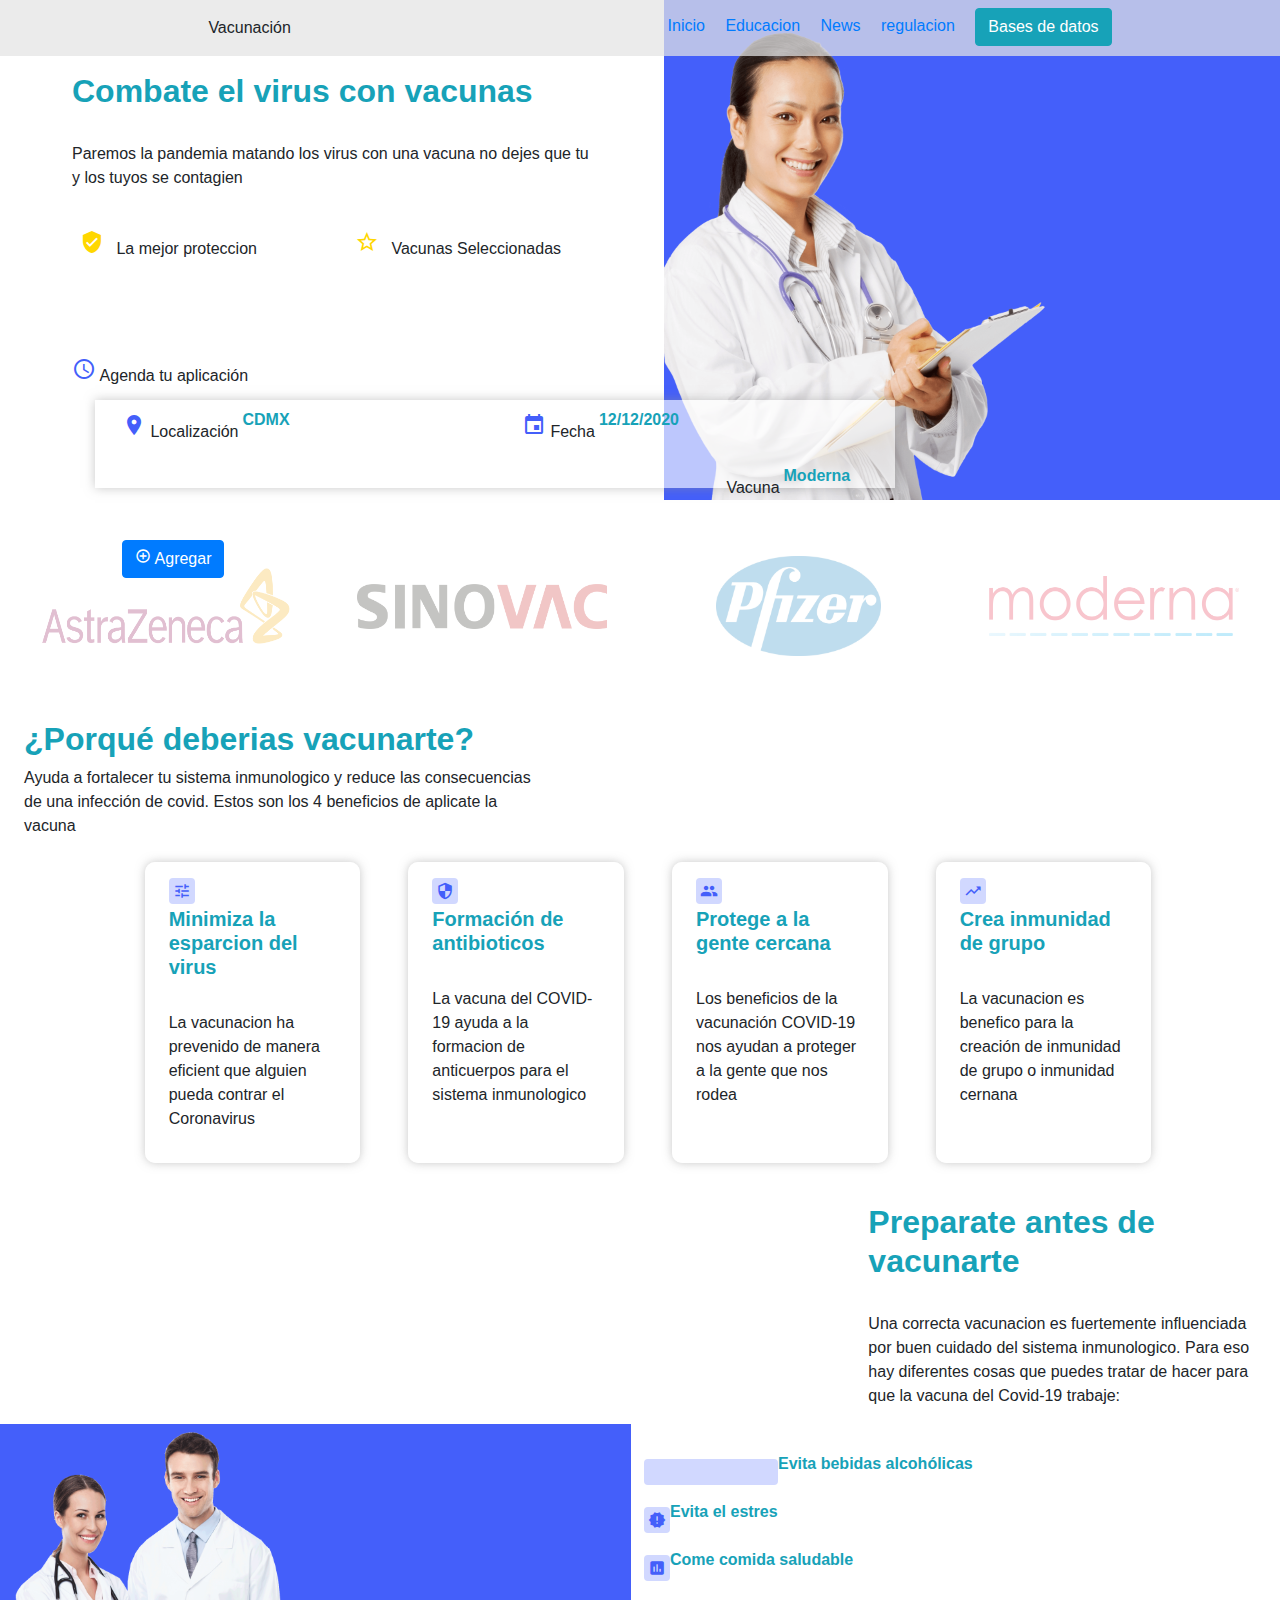
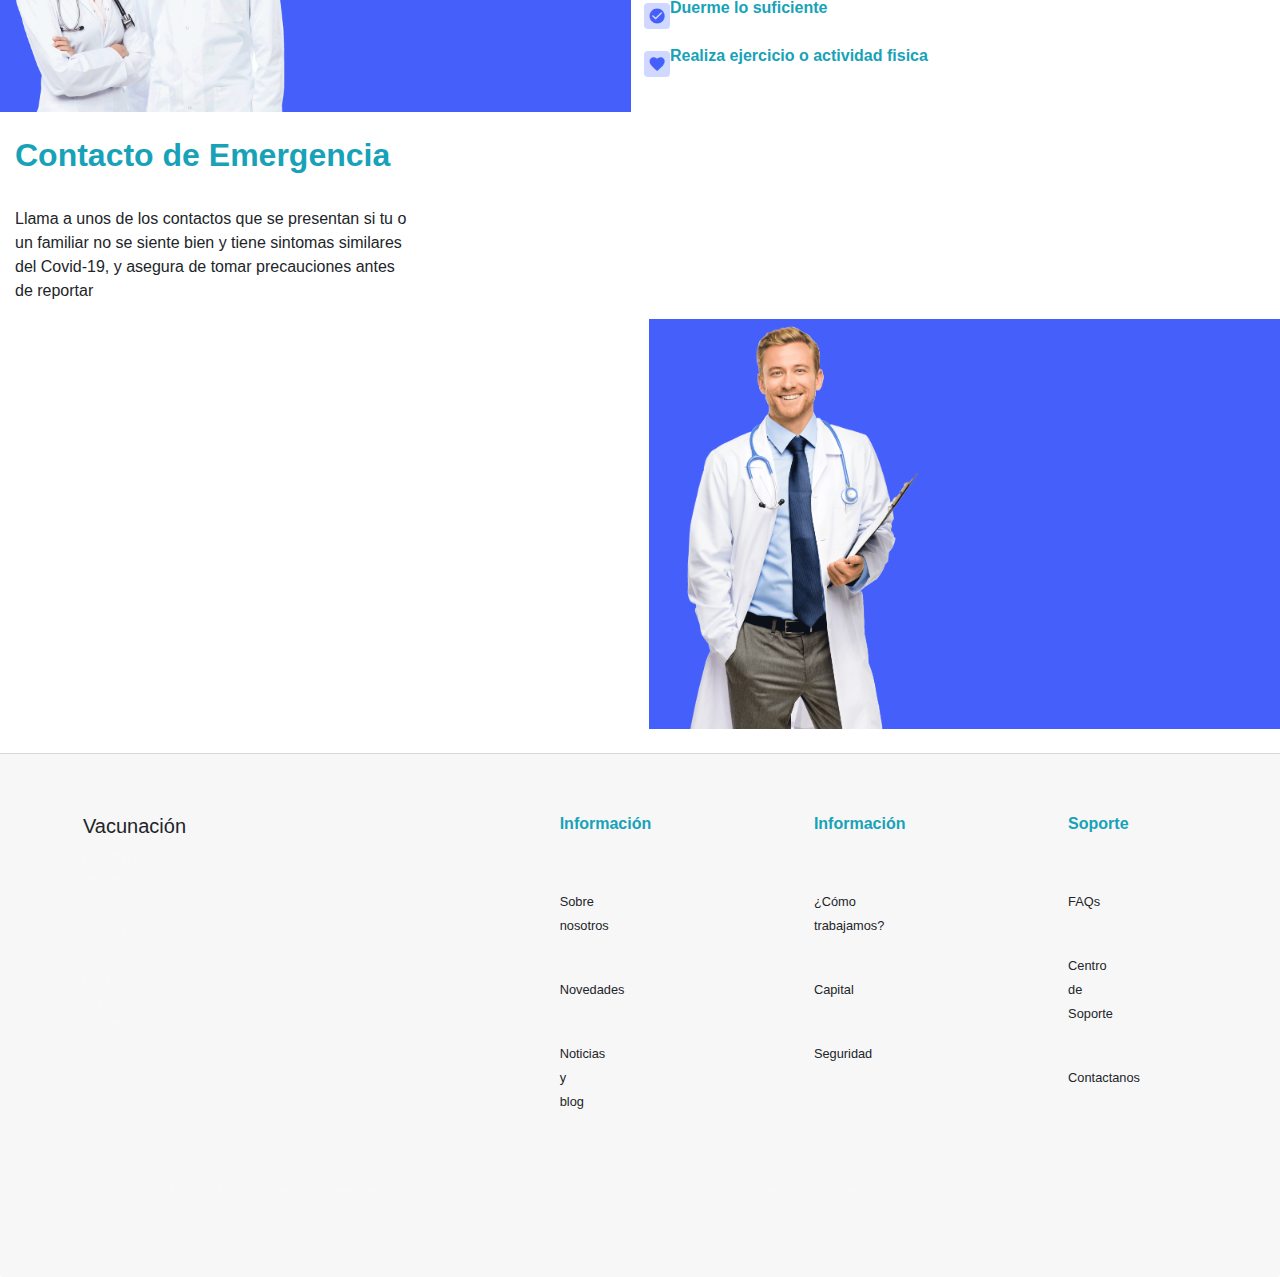
<file: 03 - CSS/index.html>
<!DOCTYPE html>
<html lang="en">
    <head>
        <meta charset="UTF-8">
        <meta http-equiv="X-UA-Compatible" content="IE=edge">
        <meta name="viewport" content="width=device-width, initial-scale=1.0">
        <meta name="description" content="practica">
        <meta name="author" content="NachoSobrevilla - Sobres3">
        <!-- <link rel="shortcut icon" href="../../favicon.ico"> -->
        <link rel="stylesheet" href="css/style.css">
        <link rel="stylesheet" href="https://cdn.jsdelivr.net/npm/bootstrap@4.0.0/dist/css/bootstrap.min.css" integrity="sha384-Gn5384xqQ1aoWXA+058RXPxPg6fy4IWvTNh0E263XmFcJlSAwiGgFAW/dAiS6JXm" crossorigin="anonymous">
        <link href="https://fonts.googleapis.com/icon?family=Material+Icons"  rel="stylesheet">
        <!-- <link href="https://fonts.googleapis.com/icon?family=Material+Icons+Outlined"  rel="stylesheet"> -->

        <title>Document</title>
    </head>
    <body>
        <header class="frente_general background_transparent">
            <div class="container-fluid mx-4">
                <div class="row justify-content-around">
                    <div class="column p-2 my-2 text-center">
                        Vacunación
                    </div>
                    <div class="column p-2 ">
                        <div class="flex-row">
                            <a href="#" class="mx-2">Inicio</a>
                            <a href="#" class="mx-2">Educacion</a>
                            <a href="#" class="mx-2">News</a>
                            <a href="#" class="mx-2">regulacion</a>
                            <a href="#" class="mx-2 btn btn-info">Bases de datos</a>                        
                        </div>
                    </div>
                </div>
            </div>

        </header>

        <main class="atras_general">
            <section> <!--Seccion 1--> 
                <div class="container-fluid">
                    <div class="row">
                        <div class="col p-4">
                            <div class="d-flex justify-content-center">
                                <div class="align-self-center">
                                    <div class="container p-5 m-auto">
                                        <h2 class="h2 font-weight-bold text-info">Combate el virus con vacunas</h2>
                                        <br>
                                        <p>Paremos la pandemia matando los virus con una vacuna 
                                            no dejes que tu y los tuyos se contagien</p>
                                        <br>
                                        <div class="row ">
                                            <div class="col align-items-start">
                                                    <span class="material-icons md-24 color-gold mx-2">
                                                    verified_user
                                                    </span>
                                                    La mejor proteccion
                                            </div>
                                            <div class="col">
                                                <span class="material-icons md-24 color-gold mx-2">
                                                    star_border
                                                </span>
                                                Vacunas Seleccionadas
                                            </div>
                                        </div> 
                                    </div>                   
                                </div>
                            </div>
                            <div class="text-left p-5">
                                <span class="material-icons color-blue-general">
                                    schedule
                                </span>
                                Agenda tu aplicación
                            </div>  
                        </div>
                        <div class="col  align-items-start background_column_blue p-0">
                            <img src="img/doctora_fn_g.png" alt="doctora_fn_m" width="500px" height="500px" class="" >
                        </div>                        
                    </div>

                    <div class="row frente caja_info">
                        <div class="container ">
                            <div class="row">
                                <div class="col">
                                    <div class="row p-1 m-1 text-center align-items-center">
                                        <div class="p-1">
                                            <span class="material-icons color-blue-general">
                                                location_on
                                            </span>
                                            Localización
                                        </div>
                                        <p class="text-info font-weight-bold">
                                            CDMX
                                        </p>
                                    </div>
                                </div>

                                <div class="col">
                                    <div class="row p-1 m-1 text-center align-items-center">
                                        <div class="p-1">
                                            <span class="material-icons color-blue-general">
                                                event
                                            </span>
                                            Fecha 
                                        </div>
                                        
                                        <p class="text-center text-info font-weight-bold">
                                            12/12/2020
                                        </p>
                                            
                                        
                                    </div>
                                </div>

                                <div class="col">
                                    <div class="row p-1 m-1 text-center align-items-center">
                                        <div class="p-1">
                                            <span class="material-icons color-blue-general">
                                                drive_file_rename_outline
                                            </span>
                                            Vacuna
                                        </div>
                                        
                                        <p class="text-center text-info font-weight-bold">
                                            Moderna
                                        </p>
                                    </div>
                                </div>

                                <div class="col">
                                    <div class="row text-center px-2 py-4 m-1 align-items-center">
                                        <button class="btn btn-primary text-center">
                                            <span class="material-icons md-10">
                                                add_circle_outline
                                            </span>
                                            Agregar
                                        </button>
                                    </div>
                                </div>

                            </div>

                        </div>
                    </div>
                </div>
            </section>

            <section> <!--Seccion 2-->
                <div class="container-fluid my-5">
                    <div class="row p-2 text-center align-items-center">
                        <div class="col px-1">
                            <img src="img/aztrazenica-logo.png" alt="doctora_fn_m" width="250px" height="85px" class="img-filter-opacity" >
                        </div>

                        <div class="col px-1">
                            <img src="img/sinovac-logo.png" alt="doctora_fn_m" width="250px" height="45px" class="img-filter-opacity" >
                        </div>

                        <div class="col px-1">
                            <img src="img/pfizer-logo.jpg" alt="doctora_fn_m" width="165px" height="100px" class="img-filter-opacity" >
                        </div>

                        <div class="col px-1">
                            <img src="img/moderna-logo.jpeg" alt="doctora_fn_m" width="250px" height="60px" class="img-filter-opacity" >
                        </div>

                    </div>
                    
                </div>
            </section>

            <section> <!--Seccion 3-->
                <div class="container-fluid my-2 mx-2 p-2">
                    <div class="row justify-content-start">
                        <div class="col-5 mx-2">
                            <h2 class=" h2 font-weight-bold text-info">¿Porqué deberias vacunarte? </h2>
                            <p> Ayuda a fortalecer tu sistema inmunologico y reduce las consecuencias de una infección de covid. 
                                Estos son los 4 beneficios de aplicate la vacuna</p>
                        </div>
                    </div>
                    <div class="row justify-content-center my-2">
                        <div class="col-sm-2 mx-4 px-4 py-3 caja_min_info">
                            
                            <span class="material-icons md-18 min-box-bg-color  rounded color-blue-general p-1">
                                tune
                            </span>
                            
                            <h5 class="text-info font-weight-bold">Minimiza la esparcion del virus</h5>
                            <br>
                            <p class="font-weight-light">La vacunacion ha prevenido de manera eficient que alguien pueda contrar el Coronavirus </p>

                        </div>

                        <div class="col-sm-2 mx-4 px-4 py-3 caja_min_info">
                            <span class="material-icons md-18 min-box-bg-color  rounded color-blue-general p-1">
                                security
                            </span>
                            
                            <h5 class="text-info font-weight-bold">Formación de antibioticos</h5>
                            <br>
                            <p class="font-weight-light">La vacuna del COVID-19 ayuda a la formacion de anticuerpos para el sistema inmunologico </p>

                        </div>

                        <div class="col-sm-2 mx-4 px-4 py-3 caja_min_info">
                            <span class="material-icons md-18 min-box-bg-color  rounded color-blue-general p-1">
                                group
                            </span>
                            
                            <h5 class="text-info font-weight-bold">Protege a la gente cercana</h5>
                            <br>
                            <p class="font-weight-light">Los beneficios de la vacunación COVID-19 nos ayudan a proteger a la gente que nos rodea  </p>

                        </div>

                        <div class="col-sm-2 mx-4 px-4 py-3 caja_min_info">
                            <span class="material-icons md-18 min-box-bg-color  rounded color-blue-general p-1">
                                trending_up
                            </span>
                            
                            <h5 class="text-info font-weight-bold">Crea inmunidad de grupo</h5>
                            <br>
                            <p class="font-weight-light">La vacunacion es benefico para la creación de inmunidad de grupo o inmunidad cernana </p>

                        </div>
                    </div>
                </div>

            </section>

            <section> <!--Seccion 4-->
                <div class="container-fluid my-4">
                    <div class="row justify-content-end">
                        <div class="col-4  text-left">
                            <h2 class=" h2 font-weight-bold text-info">Preparate antes de vacunarte</h2>
                            <br>
                            <p> Una correcta vacunacion es fuertemente influenciada por buen cuidado del sistema inmunologico. Para eso hay diferentes cosas que puedes tratar de hacer para que la vacuna del Covid-19 trabaje: </p>
                        </div>
                    </div>
                    <div class="row">
                        <div class="col background_column_blue align-items-end">
                            <img src="img/doctors_fn_g.png" alt="doctores" width="45%" height="100%" class="pos-0-right" >
                        </div>
                        <div class="col p-4">

                            <div class="row align-items-center p-1">
                                <span class="material-icons md-18 min-box-bg-color  rounded color-blue-general p-1">
                                    gpp_bad
                                </span>
                                <p class="font-weight-bold text-info">
                                    Evita bebidas alcohólicas
                                </p>
                            </div>
                            
                            <div class="row p-1 align-items-center">
                                <span class="material-icons md-18 min-box-bg-color  rounded color-blue-general p-1">
                                    new_releases
                                </span>
                                <p class="font-weight-bold text-info">
                                    Evita el estres
                                </p>
                            </div>

                            <div class="row p-1 align-items-center">
                                <span class="material-icons md-18 min-box-bg-color  rounded color-blue-general p-1">
                                    insert_chart
                                </span>
                                <p class="font-weight-bold text-info">
                                    Come comida saludable
                                </p>
                            </div>

                            <div class="row p-1 align-items-center">
                                <span class="material-icons md-18 min-box-bg-color  rounded color-blue-general p-1">
                                    check_circle
                                </span>
                                <p class="font-weight-bold text-info">
                                    Duerme lo suficiente
                                </p>
                            </div>

                            <div class="row p-1 align-items-center">
                                <span class="material-icons md-18 min-box-bg-color rounded color-blue-general p-1">
                                    favorite
                                </span>
                                <p class="font-weight-bold text-info">
                                    Realiza ejercicio o actividad fisica
                                </p>
                            </div>
                        </div>
                    </div>
                </div>
            </section>

            <section> <!--seccion 5-->
                <div class="container-fluid my-4">
                    <div class="row">
                        <div class="col-4 text-left">
                            <h2 class=" h2 font-weight-bold text-info">Contacto de Emergencia </h2>
                            <br>
                            <p> Llama a unos de los contactos que se presentan si tu o un familiar no se siente bien y tiene sintomas similares del Covid-19, y asegura de tomar precauciones antes de reportar</p>
                        </div>
                    </div>
                    <div class="row">
                        <div class="col p-4">
                            <div class="row">

                            </div>
                        </div>
                        <div class="col background_column_blue ">
                            <img src="img/doctor_fn_g.png" alt="doctor" width="45%" height="100%" class="pos-0-left" >
                        </div>
                    </div>
                </div>
                
            </section>

            <section class="card-footer ">
                <div class="row m-5 justify-content-between">
                    <div class="col-sm-1">
                        <h5>Vacunación</h5>
                        <p class="text-light"> nuestro objetivo es ayudar al mundo en esta pandemia</p>
                    </div>
                    
                    <div class="col-8">
                        <div class="row justify-content-around">
                            <div class="col-sm-1 mx-4">
                                <h6 class="font-weight-bold text-info">Información</h6>
                                <br>
                                <br>
                                <p class=""> <small>  Sobre nosotros</small></p>
                                <br>
                                <p class=""> <small> Novedades</small> </p>
                                <br>
                                <p class=""> <small> Noticias y blog </small> </p>
                            </div>
                            <div class="col-sm-1 mx-4">
                                <h6 class="font-weight-bold text-info">Información</h6>
                                <br>
                                <br>
                                <p class=""> <small>¿Cómo trabajamos? </small> </p>
                                <br>
                                <p class=""> <small>Capital </small> </p>
                                <br>
                                <p class=""> <small>Seguridad </small> </p>
                            </div>
                            <div class="col-sm-1 mx-4">
                                <h6 class="font-weight-bold text-info">Soporte</h6>
                                <br>
                                <br>
                                <p class=""> <small>
                                    FAQs
                                </small> </p>
                                <br>
                                <p class=""> <small>
                                    Centro de Soporte
                                </small> </p>
                                <br>
                                <p class=""> 
                                    <small>
                                        Contactanos
                                    </small>
                                    
                                </p>
                            </div>
                        </div>
                    </div>
                    

                </div>
                <div class="row m-5">
                    <div class="col">
                        <p class="text-light">
                            <small>
                                <i class="fas fa-copyright"></i>
                                2020 Covid-19 México. Todos los derechos reservados.
                            </small>
                        </p>
                    </div>
                    <div class="col">
                        <p class="text-light">
                            <small>
                                <i class="fas fa-copyright"></i>
                                terminos y condiciones.
                            </small>
                            <small>
                                <i class="fas fa-copyright"></i>
                                politicas de privacidad
                            </small>
                        </p>
                    </div>
                </div>
            </section>
        </main>

        <!-- <footer class="modal-footer atras_general-2">

        </footer> -->
    </body>
</html>
</file>
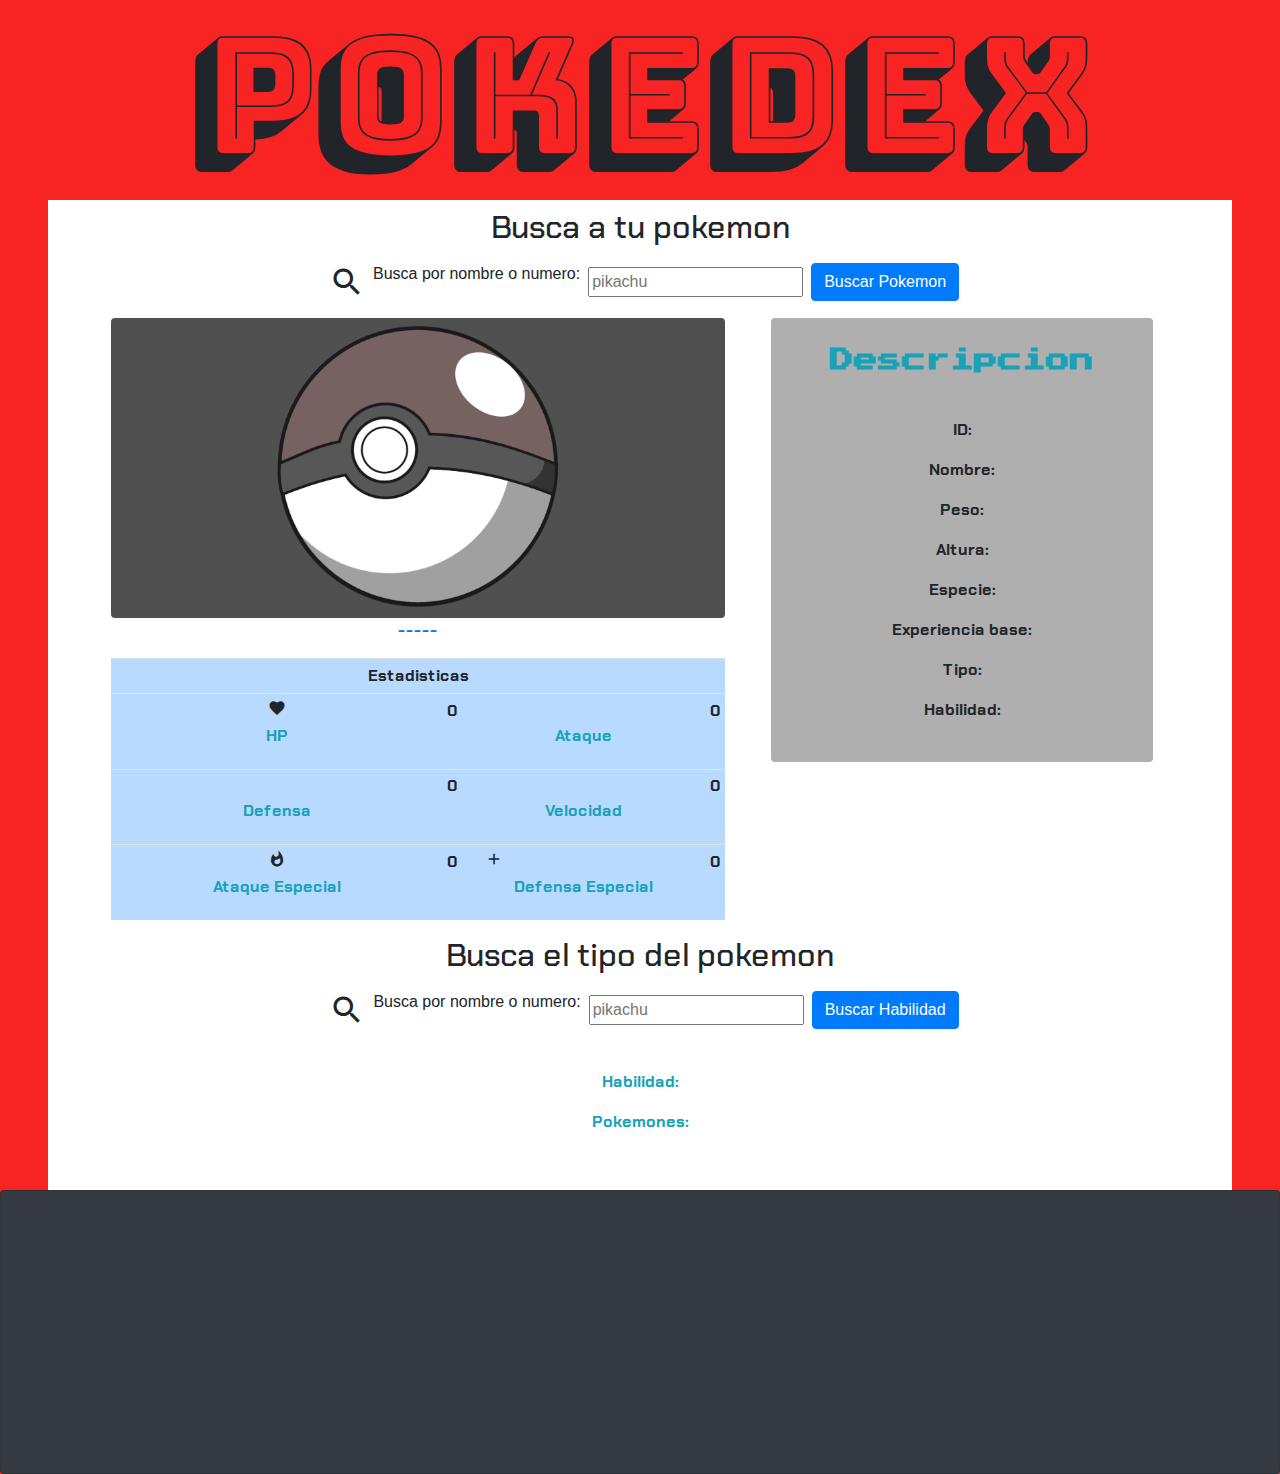
<file: 04 - JS/index.html>
<!DOCTYPE html>
<html lang="en">
<head>
    <meta charset="UTF-8">
    <meta http-equiv="X-UA-Compatible" content="IE=edge">
    <meta name="viewport" content="width=device-width, initial-scale=1.0">
    <meta name="description" content="Pokedex">
    <meta name="author" content="NachoSobrevilla">
    <link rel="icon" href="../../favicon.ico">
    <link rel="stylesheet" href="css/style.css" type="text/css">
    
    <link rel="stylesheet" href="https://cdn.jsdelivr.net/npm/bootstrap@4.0.0/dist/css/bootstrap.min.css" integrity="sha384-Gn5384xqQ1aoWXA+058RXPxPg6fy4IWvTNh0E263XmFcJlSAwiGgFAW/dAiS6JXm" crossorigin="anonymous">
    <script src="https://code.jquery.com/jquery-3.2.1.slim.min.js" integrity="sha384-KJ3o2DKtIkvYIK3UENzmM7KCkRr/rE9/Qpg6aAZGJwFDMVNA/GpGFF93hXpG5KkN" crossorigin="anonymous"></script>
    <script src="https://cdn.jsdelivr.net/npm/popper.js@1.12.9/dist/umd/popper.min.js" integrity="sha384-ApNbgh9B+Y1QKtv3Rn7W3mgPxhU9K/ScQsAP7hUibX39j7fakFPskvXusvfa0b4Q" crossorigin="anonymous"></script>
    <script src="https://cdn.jsdelivr.net/npm/bootstrap@4.0.0/dist/js/bootstrap.min.js" integrity="sha384-JZR6Spejh4U02d8jOt6vLEHfe/JQGiRRSQQxSfFWpi1MquVdAyjUar5+76PVCmYl" crossorigin="anonymous"></script>

    <link href="https://fonts.googleapis.com/icon?family=Material+Icons"  rel="stylesheet">
    <link rel="preconnect" href="https://fonts.googleapis.com">
    <link rel="preconnect" href="https://fonts.gstatic.com" crossorigin>
    <link href="https://fonts.googleapis.com/css2?family=Bungee+Shade&family=Chakra+Petch&family=Press+Start+2P&family=VT323&display=swap" rel="stylesheet">
    <title>Pokedex</title>
</head>
<body class="bkg-color-red">
    <head class="bkg-color-gray text-center justify-content-xl-center" >


        <h1 class="font-title text-center">Pokedex</h1>

    </head>
    <main class="card-body mx-xl-5 px-5 py-2 bkg-color-white">
        <section class="justify-content-center ">
            <h2 class="text-center font-ChakraPetch">Busca a tu pokemon</h2>
            <div class="col align-items-center text-center ">
                <div class="row m-3 justify-content-center align-items-center">
                    <span class="material-icons md-36 mx-2">
                        search
                    </span>
                    <p>Busca por nombre o numero: </p>
                    <input class="mx-2" type="text" placeholder="pikachu" id="pokeName" name="pokeName">
                    <button class="btn btn-primary " onclick="fetchPokemon()">Buscar Pokemon</button>
                </div>
                <div class="row">
                    <div class="col">
                        <div class="bkg-color-gray rounded">
                            <img class="img-filter-bw" alt="pokemon" id="pokeImg" src="img/R.png" width="300px" height="300px">
                        </div>
                        
                        <p class="text-primary font-weight-bold text font-ChakraPetch " id="pokeLabel" name="pokeLabel">-----</p>
                        <table class=" text-center text-md-center table table-sm table-primary font-ChakraPetch">
                            <tr>
                                <th colspan="4">Estadisticas</th>
                            </tr>
                            <tr>
                                <th>
                                    <span class="material-icons md-18 mx-2">
                                        favorite
                                    </span>
                                    <p class="text-info font-weight-bold text">HP</p>
                                </th>
                                <td>
                                    <p id="pokeHP" class="font-weight-bold text">0</p>
                                    <p id="pokeHPEsF" class="font-weight-bold text"> </p>
                                </td>
                                <th>
                                    <span class="material-icons md-18 mx-2">
                                        sports_mma
                                    </span>
                                    <p class="text-info font-weight-bold text">Ataque</p>
                                </th>
                                <td>
                                    <p id="pokeAttack" class="font-weight-bold text">0</p>
                                    <p id="pokeAttackEsF" class="font-weight-bold text"> </p>
        
                                </td>
                            </tr>
                            <tr>
                                <th>
                                    <span class="material-icons md-18 mx-2">
                                        health_and_safety
                                    </span>
                                    <p class="text-info font-weight-bold text">Defensa</p>
                                </th>
                                <th>
                                    <p id="pokeDefense" class="font-weight-bold text">0</p>
                                    <p id="pokeDefenseEsf" class="font-weight-bold text"> </p>
        
                                </td>
                                <th>
                                    <span class="material-icons md-18 mx-2">
                                        double_arrow
                                    </span>
                                    <p class="text-info font-weight-bold text">Velocidad</p>
                                </th>
                                <td>
                                    <p id="pokeSpeed" class="font-weight-bold text">0</p>
                                    <p id="pokeSpeedEsf" class="font-weight-bold text"> </p>
        
                                </td>
                            </tr>
                            <tr>
                                <th>
                                    <span class="material-icons md-18 mx-2">
                                        whatshot
                                    </span>
                                    <p class="text-info font-weight-bold text">Ataque Especial</p>
                                </th>
                                <td>
                                    <p id="pokeAttackSpec" class="font-weight-bold text">0</p>
                                    <p id="pokeAttackSpecEsf" class="font-weight-bold text"> </p>
                                </td>
                                <th>
                                    <span class="material-icons md-18 mx-2">
                                    add_moderator
                                    </span>
                                    <p class="text-info font-weight-bold text">Defensa Especial</p>
                                </th>
                                <td>
                                    <p id="pokeDefenseSpec" class="font-weight-bold text">0</p>
                                    <p id="pokeDefenseSpecEsf" class="font-weight-bold text"> </p>
                                </td>
                            </tr>
                        </table>
                    </div>
                    <div class="col text-center font-ChakraPetch align-middle">
                        <div class="bkg-color-gray-light py-4 px-5 mx-3 rounded align-self-center">
                            <p class="text-info font-weight-bold font-start20">Descripcion</p>
                            <br>
                            
                            <p class="font-weight-bold ">ID: <span id="pokeID" class="font-weight-normal"></span> </p>
                            <p class="font-weight-bold ">Nombre: <span id="pokeName2" class="font-weight-normal"></span> </p>
                            <p class="font-weight-bold ">Peso: <span id="pokeWeight" class="font-weight-normal"></span> </p>
                            <p class="font-weight-bold ">Altura: <span id="pokeHeight" class="font-weight-normal"></span> </p>
                            <p class="font-weight-bold ">Especie: <span id="pokeSpecies" class="font-weight-normal"></span> </p>
                            <p class="font-weight-bold ">Experiencia base: <span id="pokeExpBase" class="font-weight-normal"></span> </p>
                            <p class="font-weight-bold ">Tipo: <span id="pokeTypes" class="font-weight-normal"></span> </p>
                            <p class="font-weight-bold ">Habilidad: <span id="pokeAbilities" class="font-weight-normal"></span> </p>
                        </div>
                       
                    </div>

                </div>
                
            </div>
            
           
        </section>


        <section class="justify-content-center">
            <h2 class="text-center font-ChakraPetch">Busca el tipo del pokemon</h2>
            <div class="col align-items-center text-center ">
                <div class="row m-3 justify-content-center align-items-center">
                    <span class="material-icons md-36 mx-2">
                        search
                    </span>
                    <p>Busca por nombre o numero: </p>
                    <input class="mx-2" type="text" placeholder="pikachu" id="pokeAbilitiInput" name="pokeAbilitiInput">
                    <button class="btn btn-primary " onclick="fetchAbilities()">Buscar Habilidad</button>
                    
                </div>
                    <div class="my-2 font-ChakraPetch rounded p-4">
                        <p class="text-info font-weight-bold text">Habilidad: <span class="font-weight-normal" id="pokeAbilityDesc"></span> </p>
                        <p class="text-info font-weight-bold text">Pokemones: <span class="font-weight-normal" id="pokeAbilityPokemones"></span></p>
                    </div>
            </div>
        </section>
        

        <section>

        </section>
    </main>
    <footer class="card card-footer bg-dark">
    <div class="bg-dark text-center align-items-center">
        <span class="material-icons md-36 mx-2 color-gold">
            catching_pokemon
        </span>
        <span class="material-icons md-36 mx-2 color-gold">
            catching_pokemon
        </span>
        <span class="material-icons md-36 mx-2 color-gold">
            catching_pokemon
        </span>
        <span class="material-icons md-36 mx-2 color-gold">
            catching_pokemon
        </span>
        <span class="material-icons md-36 mx-2 color-gold">
            catching_pokemon
        </span>
        <span class="material-icons md-36 mx-2 color-gold">
            catching_pokemon
        </span>
        <span class="material-icons md-36 mx-2 color-gold">
            catching_pokemon
        </span>
        <span class="material-icons md-36 mx-2 color-gold">
            catching_pokemon
        </span>
        <span class="material-icons md-36 mx-2 color-gold">
            catching_pokemon
        </span>
        <span class="material-icons md-36 mx-2 color-gold">
            catching_pokemon
        </span>
        <span class="material-icons md-36 mx-2 color-gold">
            catching_pokemon
        </span>
        <span class="material-icons md-36 mx-2 color-gold">
            catching_pokemon
        </span>
    </div>
        
    </footer>
    <script src="js/index.js"></script>
</body>
</html>
</file>
<file: 03 - CSS/css/style.css>
body{
    background-color: #f2f2f2;
}
.box_local{
    width: 600px;
    margin: 0 auto;
    background-color: #fff;
    padding: 20px;
    border: 1px solid #ccc;
}
.background_transparent{
    background-color: rgba(228, 228, 228, 0.726);
}
.conteiner_local{
    width: 100%;
    height: 100%;
    display: flex;
    flex-direction: column;
    justify-content: center;
    align-items: center;
}
.row_local{
    display: flex;
    flex-direction: row;
    justify-content: center;
    align-items: center;
}
.column_local{
    display: flex;
    flex-direction: column;
    justify-content: center;
    align-items: center;
}
.background_column_blue{
    background-color: #445ffa;
}
 /* tamaños de iconos by google: */
 /* https://material.io/tools/icons/?style=baseline */
 /*https://developers.google.com/fonts/docs/material_icons*/
.material-icons.md-10 { font-size: 16px; }
.material-icons.md-18 { font-size: 18px; }
.material-icons.md-24 { font-size: 24px; }
.material-icons.md-36 { font-size: 36px; }
.material-icons.md-48 { font-size: 48px; }


/* Colores para iconos*/
.material-icons.color-yellow { color: #ffeb3b; }
.material-icons.color-gold{ color: #ffd700; }
.material-icons.color-red{ color: #f44336; }
.material-icons.color-blue{ color: #2196f3; }
.material-icons.color-green{ color: #4caf50; }
.material-icons.color-blue-general{ color: #445ffa; }

/* Rules for using icons as black on a light background. */
.material-icons.md-dark { color: rgba(0, 0, 0, 0.54); }
.material-icons.md-dark.md-inactive { color: rgba(0, 0, 0, 0.26); }
/*Posicicionamiento*/
.atras{
    z-index: 3;
    position: absolute;
}
.frente{
    z-index: 3;
    position: absolute;
}

.atras_general{
    z-index: 1;
    position: absolute;
    top:0px;
    width: 100%;
}

.atras_general-2{
    z-index: 0;
    position: absolute;
}

.frente_general{
    z-index: 2;
    position: absolute;
    width: 100%;
}

.frente-4{
    z-index: 4;
    position: absolute;
}

.caja_info{
    width: 50rem;
    height: 5.5rem;
    background-color: rgba(255, 255, 255, 0.651);
    box-shadow: 0px 0px 10px rgba(145, 145, 145, 0.507);
    top: 400px; 
    right: 400px;
    /* bottom: 70px; */
}

.caja_min_info{
    background-color: rgba(255, 255, 255, 0.651);
    box-shadow: 0px 0px 10px rgba(145, 145, 145, 0.507);
    border-radius: 10px;
    /* bottom: 70px; */
}

/*filtro de imagen*/
.img-filter-gray{
    /* filter: grayscale(100%); */
    filter: brightness(0.5);
    /* filter: opacity(0.5); */
}
.img-filter-opacity{
    filter: opacity(0.25);
}

/*color*/
.seg-color-blue-general{ color: #445ffa; }
.min-box-bg-color{ background-color: #d1d8ff; }

.pos-0-left{
    top: 0px;
    left: 0px;
    /* background-position: 0% 0%; */
}
.pos-0-right{
    top: 0px;
    right: 0px;
    /* background-position: 100% 0%; */
}
</file>
<file: 04 - JS/css/style.css>
.bkg-color-red{
    background-color: rgb(248, 35, 35);
    background-size: cover;
}

.bkg-color-white{
    background-color: rgb(255, 255, 255);
}

.bkg-color-gray{
    background-color: rgb(80, 80, 80);
}

.bkg-color-gray-light{
    background-color: rgb(175, 175, 175);
}

.img-filter-bw{
    -webkit-filter: grayscale(90%);
    filter: grayscale(90%);
}

.material-icons.md-10 { font-size: 16px; }
.material-icons.md-18 { font-size: 18px; }
.material-icons.md-24 { font-size: 24px; }
.material-icons.md-36 { font-size: 36px; }
.material-icons.md-48 { font-size: 48px; }


/* Colores para iconos*/
.material-icons.color-yellow { color: #ffeb3b; }
.material-icons.color-gold{ color: #ffd700; }
.material-icons.color-red{ color: #f44336; }
.material-icons.color-blue{ color: #2196f3; }
.material-icons.color-green{ color: #4caf50; }
.material-icons.color-blue-general{ color: #445ffa; }

/* Rules for using icons as black on a light background. */
.material-icons.md-dark { color: rgba(0, 0, 0, 0.54); }
.material-icons.md-dark.md-inactive { color: rgba(0, 0, 0, 0.26); }
/*Posicicionamiento*/



.font-title{
    font-family: 'Bungee Shade', cursive;
    font-size: 10rem;
}

.font-start20{
    font-family: 'Press Start 2P', cursive;
    font-size: 1.5rem;
}

.font-ChakraPetch{
    font-family: 'Chakra Petch', sans-serif;
}

.font-size-20{
    font-size: 2rem;
}
</file>
